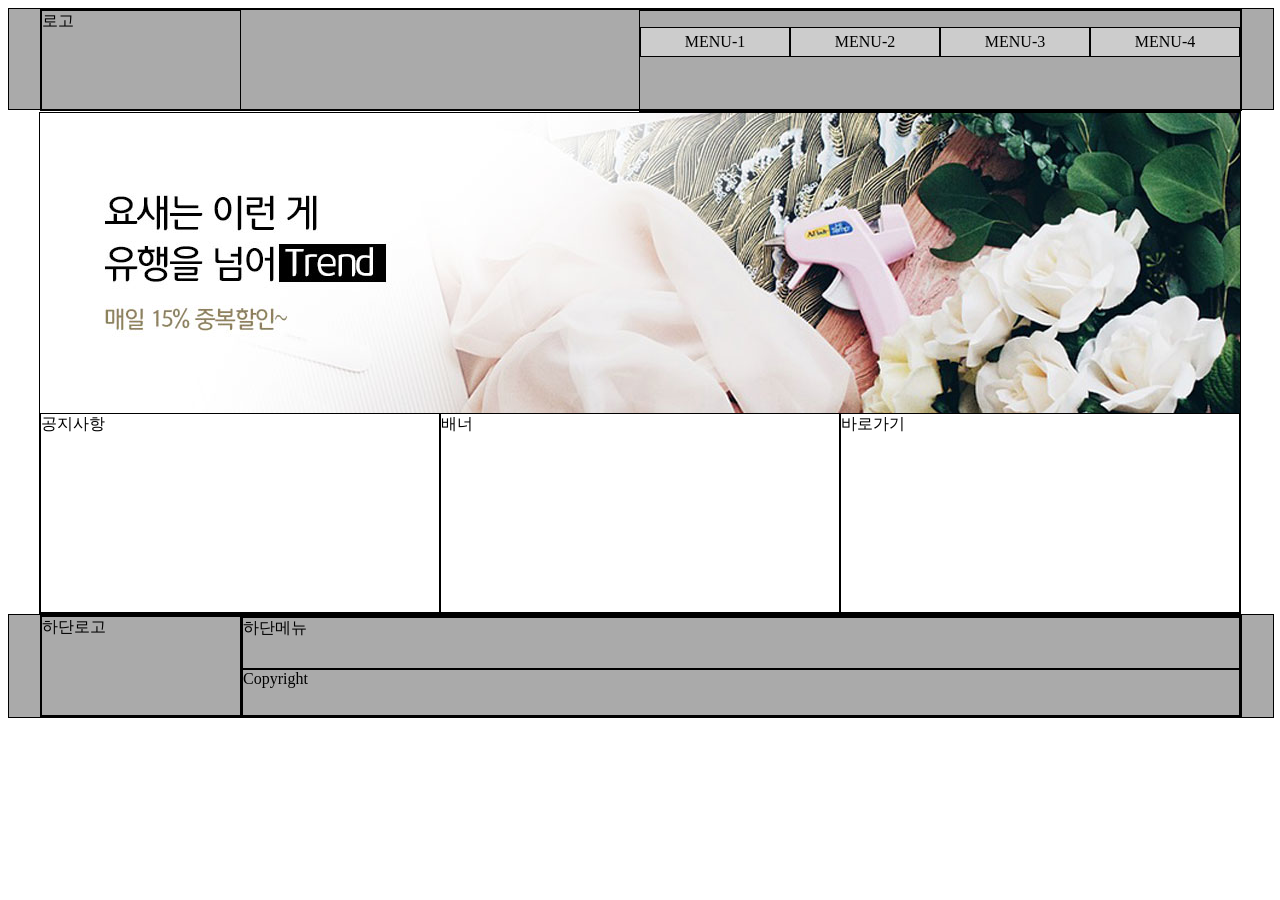
<file: 응화 수행/index.html>
<!DOCTYPE html>
<html lang="en">
<head>
    <meta charset="UTF-8">
    <meta name="viewport" content="width=device-width, initial-scale=1.0">
    <title>응화 수행평가</title>
    <link rel="stylesheet" href="style.css">
</head>
<body>
    <div class="container">
        <div class="inner-header">
            <header>
                <div class="logo">로고</div>
                <div class="menu">
                    <ul>
                        <li>
                            <a href="#">MENU-1</a>
                            <div class="sub-menu">
                                <a href="#">SUB-MENU-1</a>
                                <a href="#">SUB-MENU-2</a>
                                <a href="#">SUB-MENU-3</a>
                                <a href="#">SUB-MENU-4</a>
                            </div>
                        </li>
                        <li>
                            <a href="#">MENU-2</a>
                            <div class="sub-menu">
                                <a href="#">SUB-MENU-1</a>
                                <a href="#">SUB-MENU-2</a>
                                <a href="#">SUB-MENU-3</a>
                                <a href="#">SUB-MENU-4</a>
                            </div>
                        </li>
                        <li>
                            <a href="#">MENU-3</a>
                            <div class="sub-menu">
                                <a href="#">SUB-MENU-1</a>
                                <a href="#">SUB-MENU-2</a>
                                <a href="#">SUB-MENU-3</a>
                                <a href="#">SUB-MENU-4</a>
                            </div>
                        </li>
                        <li>
                            <a href="#">MENU-4</a>
                            <div class="sub-menu">
                                <a href="#">SUB-MENU-1</a>
                                <a href="#">SUB-MENU-2</a>
                                <a href="#">SUB-MENU-3</a>
                                <a href="#">SUB-MENU-4</a>
                            </div>
                        </li>
                    </ul>
                </div>
            </header>
        </div>
        <div class="inner-content">
            <div class="slide">
                <div>
                    <a href="#"><img src="slide-01.jpg" alt=""></a>
                    <a href="#"><img src="slide-02.jpg" alt=""></a>
                    <a href="#"><img src="slide-03.jpg" alt=""></a>
                </div>
            </div>
            <div class="item">
                <div class="gongji">공지사항</div>
                <div class="banner">배너</div>
                <div class="barogagi">바로가기</div>
            </div>
        </div>
        <div class="inner-footer">
            <footer>
                <div class="flogo">하단로고</div>
                <div class="right-footer">
                    <div class="fmenu">하단메뉴</div>
                    <div class="copyright">Copyright</div>
                </div>
            </footer>
        </div>
    </div>
    <script src="jquery-2.2.3.min.js"></script>
    <script src="script.js"></script>
</body>
</html>
</file>
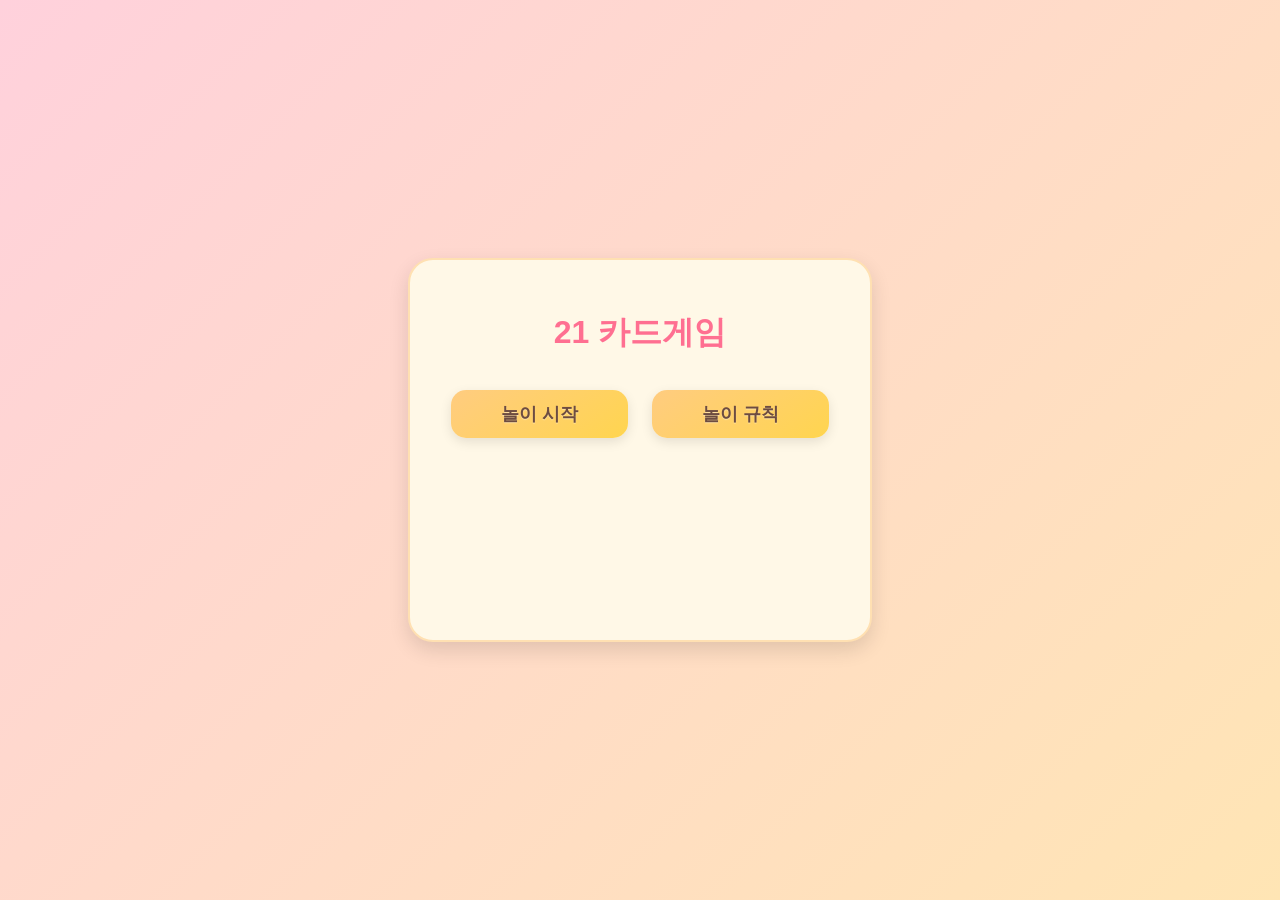
<file: 응화 프로젝트/index.html>
<!DOCTYPE html>
<html lang="ko">
<head>
    <meta charset="UTF-8">
    <meta name="viewport" content="width=device-width, initial-scale=1.0">
    <title>21 카드게임</title>
    <style>
/* ===== 전체 배경 ===== */
body {
    margin: 0;
    padding: 0;
    width: 100%;
    height: 100vh;
    display: flex;
    justify-content: center;
    align-items: center;
    background: linear-gradient(135deg, #ffd1dc, #ffe5b4);
    font-family: 'Comic Sans MS', 'Comic Neue', sans-serif;
    color: #333;
}

/* ===== 홈 화면 박스 ===== */
.home {
    width: 400px;
    height: 320px;
    margin: auto;
    text-align: center;
    background-color: #fff8e7;
    padding: 30px;
    border-radius: 25px;
    box-shadow: 0 8px 20px rgba(0,0,0,0.12);
    border: 2px solid #ffe0b2;
}

/* 제목 */
.home h1 {
    font-size: 32px;
    font-weight: 700;
    color: #ff6f91;
    margin-bottom: 25px;
}

/* 버튼 스타일 통일 */
.home button {
    margin: 10px;
    padding: 12px 50px;
    font-size: 18px;
    font-weight: 700;
    cursor: pointer;
    border: none;
    border-radius: 15px;
    background: linear-gradient(145deg, #ffcc80, #ffd54f);
    color: #6d4c41;
    text-shadow: 0 1px 1px rgba(255,255,255,0.4);
    box-shadow: 0 4px 12px rgba(0,0,0,0.1);
    transition: 0.25s ease;
}

.home button:hover {
    background: linear-gradient(145deg, #ffd54f, #ffe082);
}

/* ===== 모달 오버레이 ===== */
#over {
    display: none;
    position: fixed;
    top: 0;
    left: 0;
    width: 100%;
    height: 100%;
    background: rgba(255,255,255,0.3);
    backdrop-filter: blur(2px);
}

/* ===== 모달 박스 ===== */
#ex {
    display: none;
    position: fixed;
    top: 50%;
    left: 50%;
    transform: translate(-50%, -50%);
    background-color: #fff8e7;
    padding: 25px 35px;
    border-radius: 20px;
    box-shadow: 0 8px 25px rgba(0,0,0,0.12);
    max-width: 90%;
}

/* 모달 제목 */
#ex h3 {
    margin-top: 0;
    font-size: 22px;
    font-weight: 700;
    color: #ff6f91;
}

/* 모달 본문 */
#ex p {
    font-size: 16px;
    line-height: 1.5;
    color: #6d4c41;
}

/* 모달 내부 버튼 (있다면) */
#ex button {
    margin-top: 15px;
    padding: 10px 40px;
    font-size: 16px;
    font-weight: 700;
    border: none;
    border-radius: 15px;
    background: linear-gradient(145deg, #ffcc80, #ffd54f);
    color: #6d4c41;
    cursor: pointer;
    box-shadow: 0 4px 12px rgba(0,0,0,0.1);
    transition: 0.25s ease;
}

    </style>
</head>
<body>
    <div class="home">
        <div>
            <h1>21 카드게임</h1>
            <button id="pl_btn" onclick="location.href='game.html'">놀이 시작</button>
            <button id="ex_btn">놀이 규칙</button>
        </div>
    </div>
    <div id="over"></div>
    <div id="ex">
        <h3>놀이 목표</h3>
        <p>카드를 뽑아 숫자 합이 21에 가장 가까운 사람이 이기는 간단한 숫자 놀이입니다.</p>
        <p>하지만 21을 넘기면 실패! 다시 도전하세요.</p>
        <h3>간단 규칙</h3>
        <p>플레이어와 진행자는 각각 카드 2장을 받고, 진행자는 한 장을 비밀로 둡니다.</p>
        <p>플레이어는 자신의 합계를 보고 추가로 받을지 멈출지 선택합니다. (21 넘으면 실패!)</p>
        <p>플레이어가 멈추면 진행자는 비밀 카드를 공개하고, 합이 17 미만이면 카드 한 장을 더 받습니다.</p>
        <p>두 사람 모두 21 이하라면 21에 가까운 사람이 승리, 넘긴 사람은 실패입니다. 숫자가 같으면 무승부!</p>
    </div>

    <script>
        const openBtn = document.getElementById('ex_btn');
        const modal = document.getElementById('ex');
        const overlay = document.getElementById('over');
        
        function openModal() {
            modal.style.display = "block";
            overlay.style.display = "block";
        }

        function closeModal() {
            modal.style.display = "none";
            overlay.style.display = "none";
        }

        openBtn.addEventListener('click', openModal);
        overlay.addEventListener('click', closeModal); // 오버레이 클릭시 닫기
    </script>
</body>
</html>
</file>
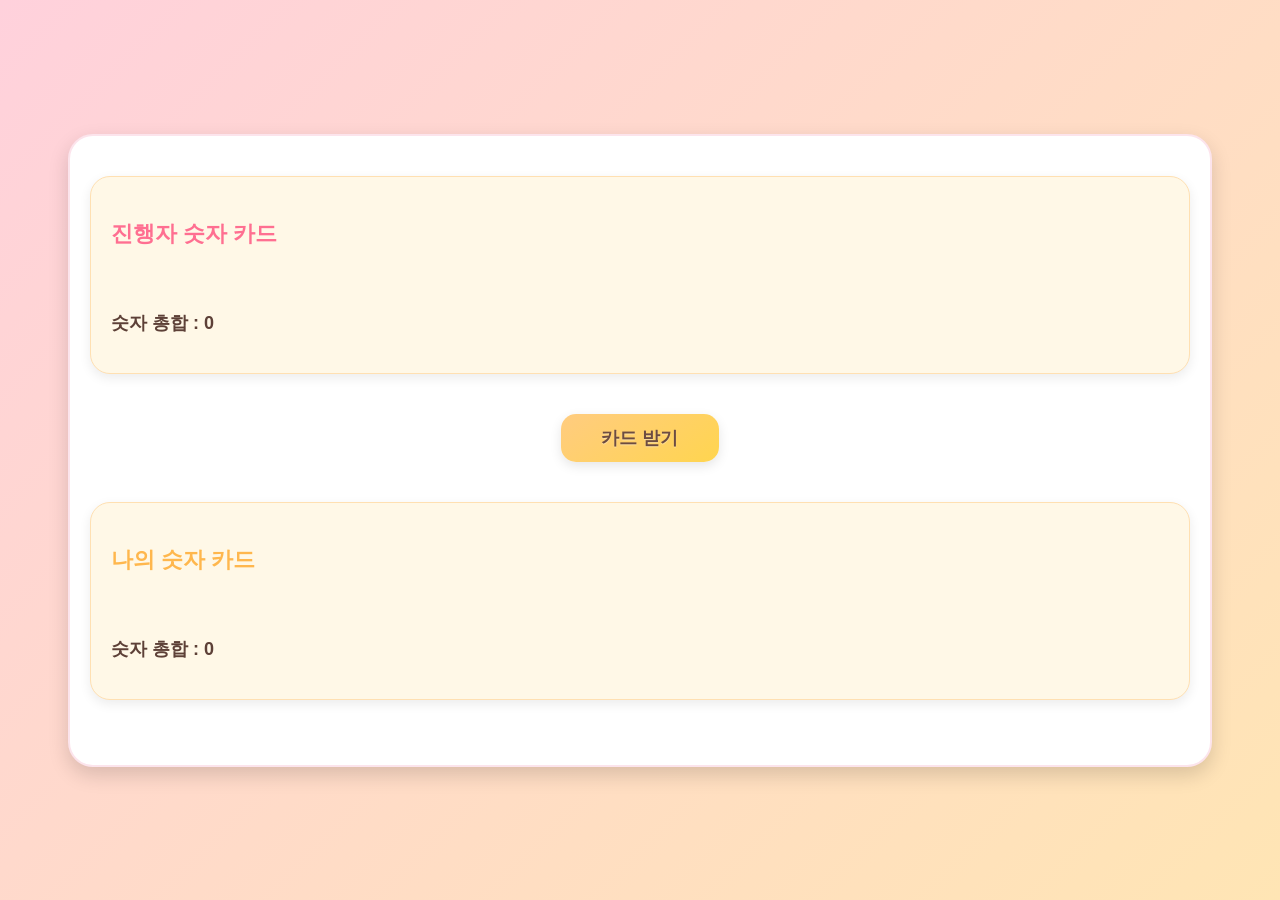
<file: 응화 프로젝트/game.html>
<!DOCTYPE html>
<html lang="en">

<head>
    <meta charset="UTF-8">
    <meta name="viewport" content="width=device-width, initial-scale=1.0">
    <title>Document</title>
    <link rel="stylesheet" href="game.css">
</head>

<body>
    <!-- 들어가면 '놀이를 시작합니다'라는 안내문을 2초간 띄우고 시작한다     -->
    <div class="gameBox">
        <div id="ai_p">
            <p>진행자 숫자 카드</p>
            <div id="ai_card_space">
                <!-- <div id="card">
                    <h2>1</h2>
                </div>
                <div id="card">
                    <h2>1</h2>
                </div>
                <div id="card">
                    <h2>1</h2>
                </div> -->
            </div>
            <p id="ai_total">숫자 총합 : 0</p>
        </div>
        <div id="text_box">
            <button id="start_btn">카드 받기</button>
        </div>
        <div id="my_p">
            <p>나의 숫자 카드</p>
            <div id="my_card_space">
                <!-- <div id="card">
                    <h2>1</h2>
                </div>
                <div id="card">
                    <h2>1</h2>
                </div>
                <div id="card">
                    <h2>1</h2>
                </div> -->
            </div>
            <p id="my_total">숫자 총합 : 0</p>
        </div>
    </div>
    <script src="game.js"></script>
</body>

</html>
</file>
<file: 응화 수행/style.css>
.inner-header {
    width: 100%;
    height: 100px;
    background-color: #aaa;
    border: 1px solid #000;
}

header {
    width: 1200px;
    height: 100px;
    border: 1px solid #000;;
    margin: 0 auto;
}

.logo {
    width: 200px;
    height: 100px;
    border: 1px solid #000;
    float: left;
    box-sizing: border-box;
}

.menu {
    width: 600px;
    height: 100px;
    border: 1px solid #000;
    float: right;
}

.menu > ul{
    list-style: none;
    padding: 0;
}

ul > li {
    float: left;
    width: 150px;
    box-sizing: border-box;
    text-align: center;
    position: relative;
}

ul > li > a {
    background-color: #ccc;
    border: 1px solid #000;
    display: block;
    padding: 5px;
    text-decoration: none;
    color: #000;
    transition: 0.5s;
}

ul > li:hover > a {
    background-color: #000;
    color: #fff
}

.sub-menu {
    border: 1px solid #000;
    background-color: #fff;
    display: none;
    position: absolute;
    z-index: 999;
    width: 100%;
    
}

.sub-menu > a {
    display: block;
    padding: 5px;
    text-decoration: none;
    color: #000;
    font-size: 14px;
    transition: 0.5s;
}

.sub-menu > a:hover{
    background-color: #000;
    color: #fff;
}

.inner-content {
    width: 1200px;
    border: 1px solid #000;
    margin: 0 auto;
    overflow: hidden;
}

.slide {
    width: 1200px;
    height: 300px;
    position: relative;
    overflow: hidden;
}

.slide > div {
    font-size: 0;
    width: 3600px;
    left: 0;
    top: 0;
    position: absolute;
    height: 300px;

}

.item > div {
    width: 400px;
    height: 200px;
    float: left;
    border: 1px solid #000;
    box-sizing: border-box;
}

.inner-footer {
    width: 100%;
    background-color: #aaa;
    border: 1px solid #000;
}

footer {
    width: 1200px;
    border: 1px solid #000;
    margin: 0 auto;
    overflow: hidden;
}

.flogo {
    float: left;
    width: 200px;
    height: 100px;
    border: 1px solid #000;
    box-sizing: border-box;
}

.right-footer {
    float: left;
    height: 100px;
    border: 1px solid #000;
    width: 1000px;
    box-sizing: border-box;
}

.right-footer > div {
    height: 50px;
    border: 1px solid #000;
}
</file>
<file: 응화 프로젝트/game.css>
/* ===== 기본 설정 ===== */
body {
    margin: 0;
    padding: 0;
    width: 100%;
    height: 100vh;
    display: flex;
    justify-content: center;
    align-items: center;
    background: linear-gradient(135deg, #ffd1dc, #ffe5b4);
    font-family: 'Comic Sans MS', 'Comic Neue', sans-serif;
    color: #333;
}

/* ===== 게임 박스 ===== */
.gameBox {
    width: 1100px;
    background: #ffffff;
    padding: 40px 20px;
    border-radius: 25px;
    box-shadow: 0 8px 20px rgba(0,0,0,0.15);
    border: 2px solid #fce4ec;
}

/* ===== 플레이어 구역 공통 ===== */
#ai_p, #my_p {
    background: #fff8e7;
    border-radius: 20px;
    padding: 20px;
    margin-bottom: 25px;
    box-shadow: 0 4px 12px rgba(0,0,0,0.08);
    border: 1px solid #ffe0b2;
}

#ai_p > p:first-child {
    font-size: 22px;
    font-weight: 700;
    color: #ff6f91;
}

#my_p > p:first-child {
    font-size: 22px;
    font-weight: 700;
    color: #ffb74d;
}

/* ===== 카드 영역 ===== */
#ai_card_space, #my_card_space {
    display: flex;
    gap: 15px;
    justify-content: center;
    padding: 15px 0;
}

/* ===== 카드 ===== */
.card {
    width: 80px;
    height: 100px;
    border-radius: 18px;
    background: linear-gradient(145deg, #ffe082, #fff9c4);
    border: 3px solid #ffd54f;
    display: flex;
    justify-content: center;
    align-items: center;
    font-size: 28px;
    font-weight: 700;
    color: #6d4c41;
    box-shadow: 0 6px 15px rgba(0,0,0,0.1);
    transition: transform 0.2s ease, box-shadow 0.2s ease;
}

.card:hover {
    transform: translateY(-4px);
    box-shadow: 0 10px 20px rgba(0,0,0,0.15);
}

/* ===== 총합 텍스트 ===== */
#ai_total, #my_total {
    font-size: 18px;
    margin-top: 10px;
    font-weight: 600;
    color: #5d4037;
}

/* ===== 버튼 영역 ===== */
#text_box {
    display: flex;
    justify-content: center;
    margin: 30px 0;
    flex-wrap: wrap;
}

/* ===== 버튼 스타일 (공통) ===== */
#text_box button,
button {
    padding: 12px 40px;
    margin: 10px;
    font-size: 18px;
    font-weight: 700;
    border: none;
    border-radius: 15px;
    cursor: pointer;

    background: linear-gradient(145deg, #ffcc80, #ffd54f);
    color: #6d4c41;
    text-shadow: 0 1px 1px rgba(255,255,255,0.4);
    box-shadow: 0 4px 12px rgba(0,0,0,0.1);
    transition: 0.25s ease;
}

#text_box button:hover,
button:hover {
    background: linear-gradient(145deg, #ffd54f, #ffe082);
}

/* 안내 메시지 */
#message {
    position: absolute;
    top: 15px;
    font-size: 24px;
    padding: 12px 20px;
    background: #fff3e0;
    border-radius: 15px;
    border: 1px solid #ffcc80;
    box-shadow: 0 4px 12px rgba(0,0,0,0.1);
    animation: fadein 0.5s ease;
}
</file>
